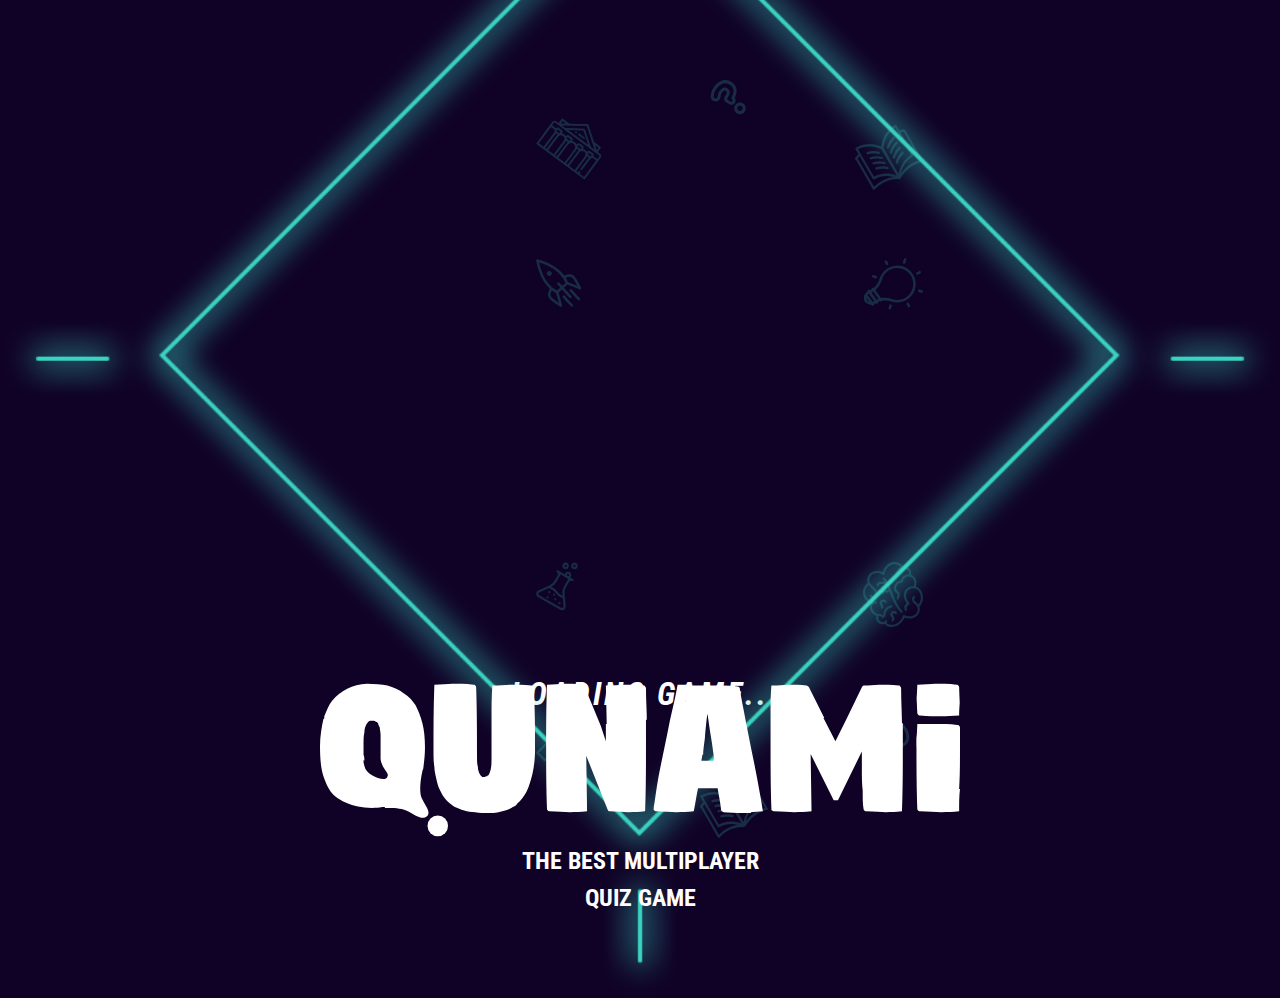
<file: index.html>
<!doctype html>
<html lang="en">

<head>
  <!-- Required meta tags -->
  <meta charset="utf-8">
  <meta name="viewport" content="width=device-width, initial-scale=1, shrink-to-fit=no">
  <meta name="author" content="Gaurav Dhenwal" />
  <!-- Bootstrap CSS -->
  <link rel="stylesheet" href="https://maxcdn.bootstrapcdn.com/bootstrap/4.0.0/css/bootstrap.min.css" integrity="sha384-Gn5384xqQ1aoWXA+058RXPxPg6fy4IWvTNh0E263XmFcJlSAwiGgFAW/dAiS6JXm"
    crossorigin="anonymous">
  <link href="https://fonts.googleapis.com/css?family=Roboto+Condensed:300,400,400i,700,700i" rel="stylesheet">
  <link href="https://fonts.googleapis.com/css?family=Roboto:300,400" rel="stylesheet">
  <link rel="stylesheet" href="style.css">
  <title>Download Qunami App</title>
  <!-- Facebook Pixel Code -->
  <style>
  textArea{
    opacity: 0;
  }
  </style>
  <script>
      !function (f, b, e, v, n, t, s) {
        if (f.fbq) return; n = f.fbq = function () {
          n.callMethod ?
            n.callMethod.apply(n, arguments) : n.queue.push(arguments)
        };
        if (!f._fbq) f._fbq = n; n.push = n; n.loaded = !0; n.version = '2.0';
        n.queue = []; t = b.createElement(e); t.async = !0;
        t.src = v; s = b.getElementsByTagName(e)[0];
        s.parentNode.insertBefore(t, s)
      }(window, document, 'script',
        'https://connect.facebook.net/en_US/fbevents.js');
      fbq('init', '919414801497495');
      fbq('track', 'PageView');
      fbq('trackCustom', 'download_app_page_load');
    </script>
    <noscript>
      <img height="1" width="1" src="https://www.facebook.com/tr?id=919414801497495&ev=PageView
        &noscript=1" />
    </noscript>
    <!-- End Facebook Pixel Code -->
<!-- Google Analytics -->
<script>
(function(i,s,o,g,r,a,m){i['GoogleAnalyticsObject']=r;i[r]=i[r]||function(){
(i[r].q=i[r].q||[]).push(arguments)},i[r].l=1*new Date();a=s.createElement(o),
m=s.getElementsByTagName(o)[0];a.async=1;a.src=g;m.parentNode.insertBefore(a,m)
})(window,document,'script','https://www.google-analytics.com/analytics.js','ga');

ga('create', 'UA-119799917-1', 'auto');
ga('send', 'pageview');
</script>
<!-- End Google Analytics -->
</head>

<body>

  <div class="container section-one">
    <div class="header-background-holder">
      <img class="header-background" src="images/line_with_glow.png" />
    </div>
    <div class="header-container">
      <img src="images/ic_qunami_white.svg" class="logo" />
      <h2 class="header">THE best multiplayer</h2>
      <h2 class="header">quiz game</h2>
    </div>
  </div>
  <h2 class="message">Loading game..</h2>
  <script
  src="https://code.jquery.com/jquery-3.3.1.min.js"
  integrity="sha256-FgpCb/KJQlLNfOu91ta32o/NMZxltwRo8QtmkMRdAu8="
  crossorigin="anonymous"></script>
  <script src="https://cdnjs.cloudflare.com/ajax/libs/popper.js/1.12.9/umd/popper.min.js" integrity="sha384-ApNbgh9B+Y1QKtv3Rn7W3mgPxhU9K/ScQsAP7hUibX39j7fakFPskvXusvfa0b4Q"
    crossorigin="anonymous"></script>
  <script src="https://maxcdn.bootstrapcdn.com/bootstrap/4.0.0/js/bootstrap.min.js" integrity="sha384-JZR6Spejh4U02d8jOt6vLEHfe/JQGiRRSQQxSfFWpi1MquVdAyjUar5+76PVCmYl"
    crossorigin="anonymous"></script>
</body>
  <script>
    $(function(){
      var count = 4
      setTimeout(function(){
        prepare();
      },3000)

      function prepare(){
        if(count > 0){
          setTimeout(function () {
            $('.message').html(count-1)
            count = count-1;
            prepare()
            // timer code here
          }, 1000);
        }
        else{
          $('.message').html('ready')
          setTimeout(function(){
            window.location = 'game.html'

          },1500)
        }
      }
    });
  </script>
</html>
</file>
<file: style.css>
@font-face {
    font-family:Alberto;
    font-style: normal;
    src: url(font/Alberto-Regular.ttf);
}

body{ max-width: 100vw;
        background:#100226;
        font-family: 'Roboto Condensed', sans-serif;
        overflow-x: hidden !important;
}

@media(min-width:700px){
               body{
                 background:#100226;
                 font-family: 'Roboto Condensed', sans-serif;
               }
        }

.section-one{
  background:url('images/bg_icons.svg') no-repeat #100226;
  background-size: 104vw 94vh;
  background-position: -6px 4vh;
  height: 100vh;
  width: 100vw;
  display: flex;
  flex-direction: column;
  align-items: center;
  justify-content: center;
}


.header-background-holder{
  height: 100vw;
  width: 100vw;
  z-index: 9;
  margin-top: -24vh;
  /* border:1px solid black; */
}
.header-background{
  height: inherit;
  width: inherit;
  /* margin-top: 0vh; */
}
.header-container{
  z-index: 10;
  margin-top: -35vh;
  display:flex;
  flex-direction: column;
  align-items: center;
  justify-content: center;
}
.logo{
  width: 50vw;
  margin-bottom: 10px;
}
.header{
  font-family: 'Roboto Condensed', sans-serif;
  font-weight: 700;
  text-align: center;
  color:#fff;
  font-size: 24px;
  text-transform: uppercase;
}

.feature-header{
  font-family: 'Alberto';
  text-align: center;
  color:#5a0bcf;
  margin-bottom: 5vh;
  letter-spacing: 2px;
  font-size: 36px;
}
.feature-col{
  margin-top: 5vh;
}

.message{
  font-family: 'Roboto Condensed', sans-serif;
  letter-spacing: 3px;
  font-size: 2rem;
  font-weight:700;
  text-align: center;
  position: absolute;
  width: 100vw;
  height: 20vh;
  color:#fff;
  top:75vh;
  left:0px;
  text-transform: uppercase;
  font-style: italic;
}
.modal_container{
        font-family: 'Roboto', sans-serif;
        font-weight:300;
        position:fixed;
        top:0;
        left:0;
        width:100%;
        height:100%;
        background-color: rgba(0,0,0,0.8);
        z-index:999;
}
.modal-content{
        font-family: 'Roboto', sans-serif;
        font-weight:300;
        background-color:#5a0bcf;
        border:1px solid #5a0bcf;;
        color:white;
        width:90%;
        margin-left:auto;
        margin-right:auto;
        border-radius: 13px;
}
.percent_secure{
        width: 70%;
        margin-left: auto;
        margin-right: auto;
        display: block;
        transform:rotate(35deg);
        margin-top:10px;
        margin-bottom:10px;
}
.percent_points{
        font-size:21px;
        margin-top:10px;
        font-weight:300;
}
.percent_points ul{
        padding-left:26px;
}
.modal-footer{
        border:none;
}
.got_it_button{
        background-color:#38ddbf;
        width:90%;
        margin-left:auto;
        margin-right:auto;
        border-radius:10px;
        color:#5a0bcf;
        text-transform: uppercase;
        font-family: 'Roboto Condensed', sans-serif;
        font-weight:700;
}
.modal-header{
        position: absolute;
        right: 0;
        border: none;
}
.modal-header button{

        z-index:999;
        /* color: white; */
        /* border: 2px solid white; */
        width: 20px;
        height: 20px;
        padding: 0!important;
        margin: -10px -4px!important;
        /* border-radius: 100%; */
        opacity: 1;
        /* font-size: 12px!important; */

}
@media(min-width:401px) and (min-height:800px){
  .header-background{
    margin-top: -5vh;
  }
  .feature-img{
    margin-top: -2vh;
  }
  .section-two{
    padding-bottom: 5vh;
  }
  .feature-text{
    font-size: 40px;
  }
  .feature-header{
    font-size: 40px;
  }
  .scroll-button{
    width: 80px;
  }
  .scroll-button-cont{
    top:75vh;
  }
}

@media (max-width:375px){
        .download_text{
                font-size:15px;
        }
        .bottom_text{
                font-size:13px;
        }
        .percent_points{
                font-size:18px;
        }
        .android_logo{
                width: 90%;
        }
        .main_text{
                margin-left:-10px;
        }
        .round_logo{
                padding:3px;
        }
}
@media (max-width:330px){
        .download_text{
                font-size:13px;
        }
        .bottom_text{
                font-size:12px;
        }
        .percent_points{
                font-size:15px;
        }
        .android_logo{
                width: 100%;
                min-width:36px;
        }
        .main_text{
                margin-left:-5px;
        }
        .round_logo{
                padding:0px;
        }
}
</file>
